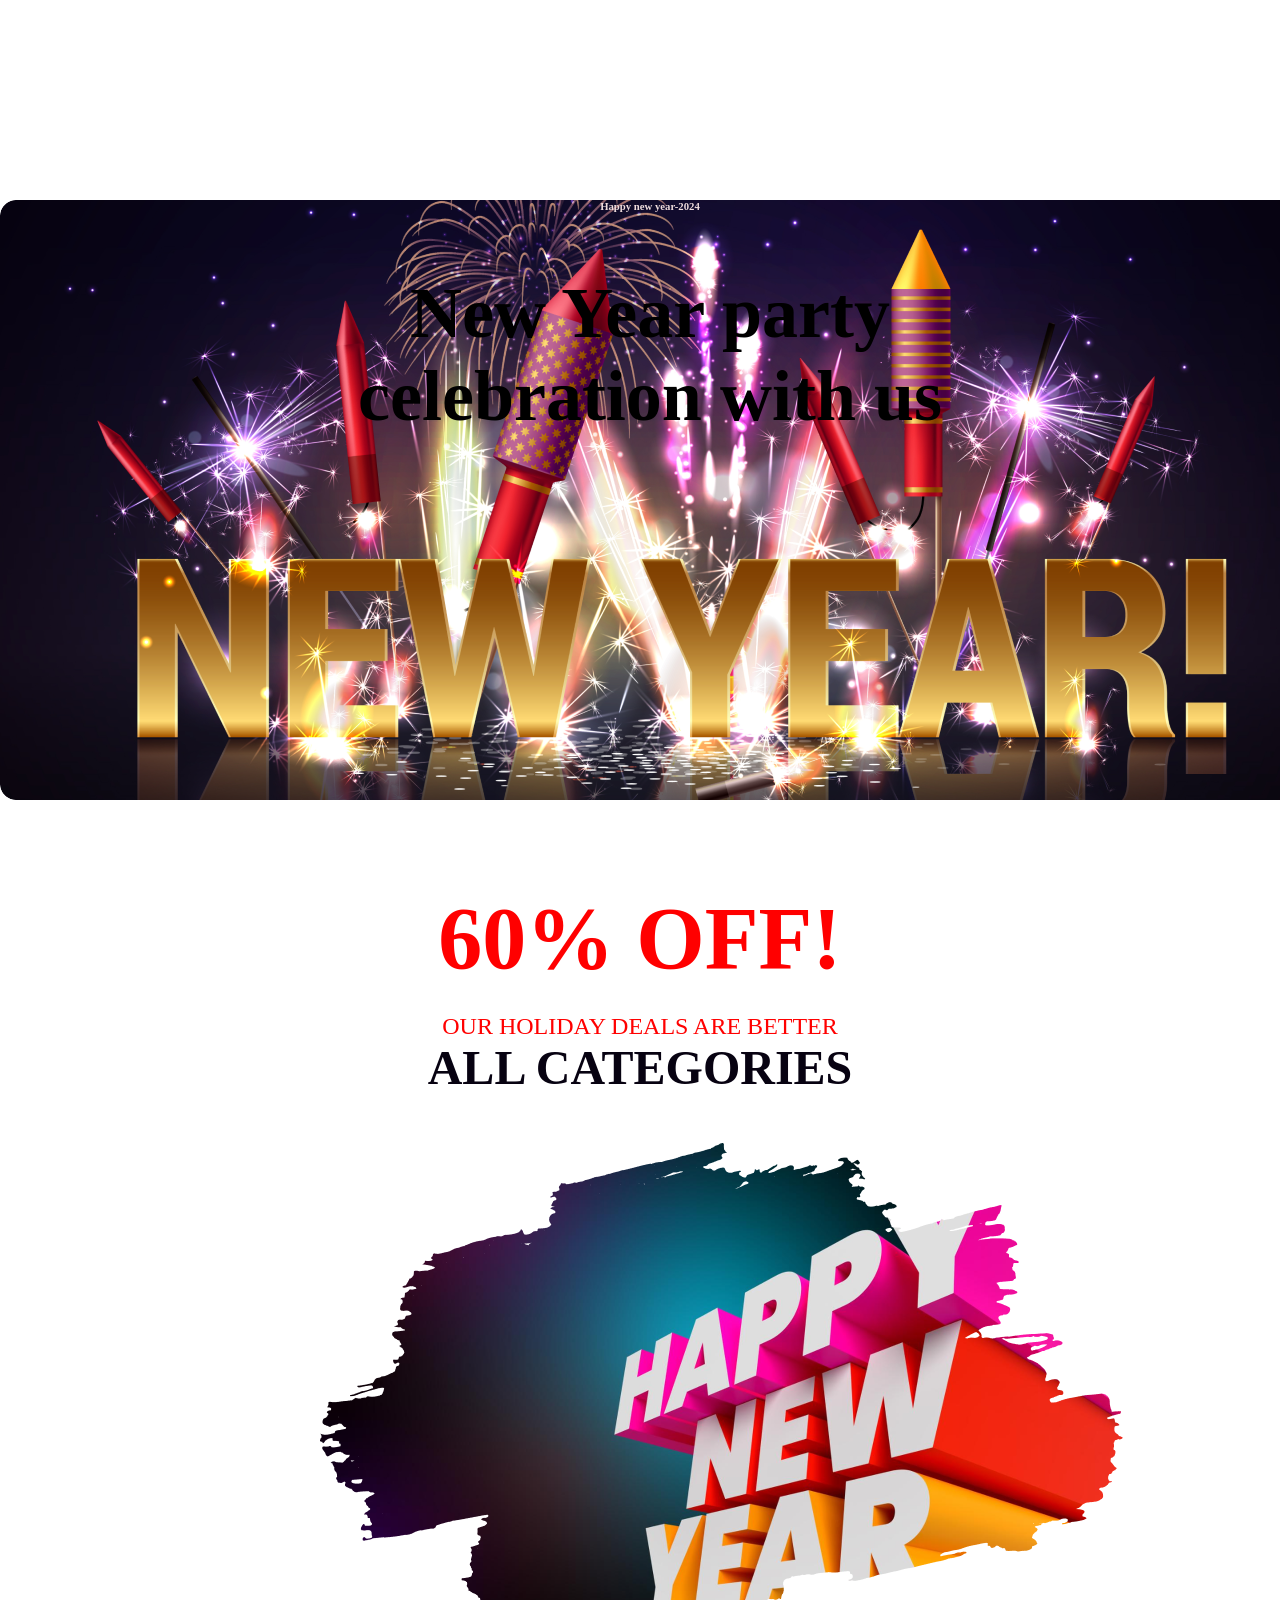
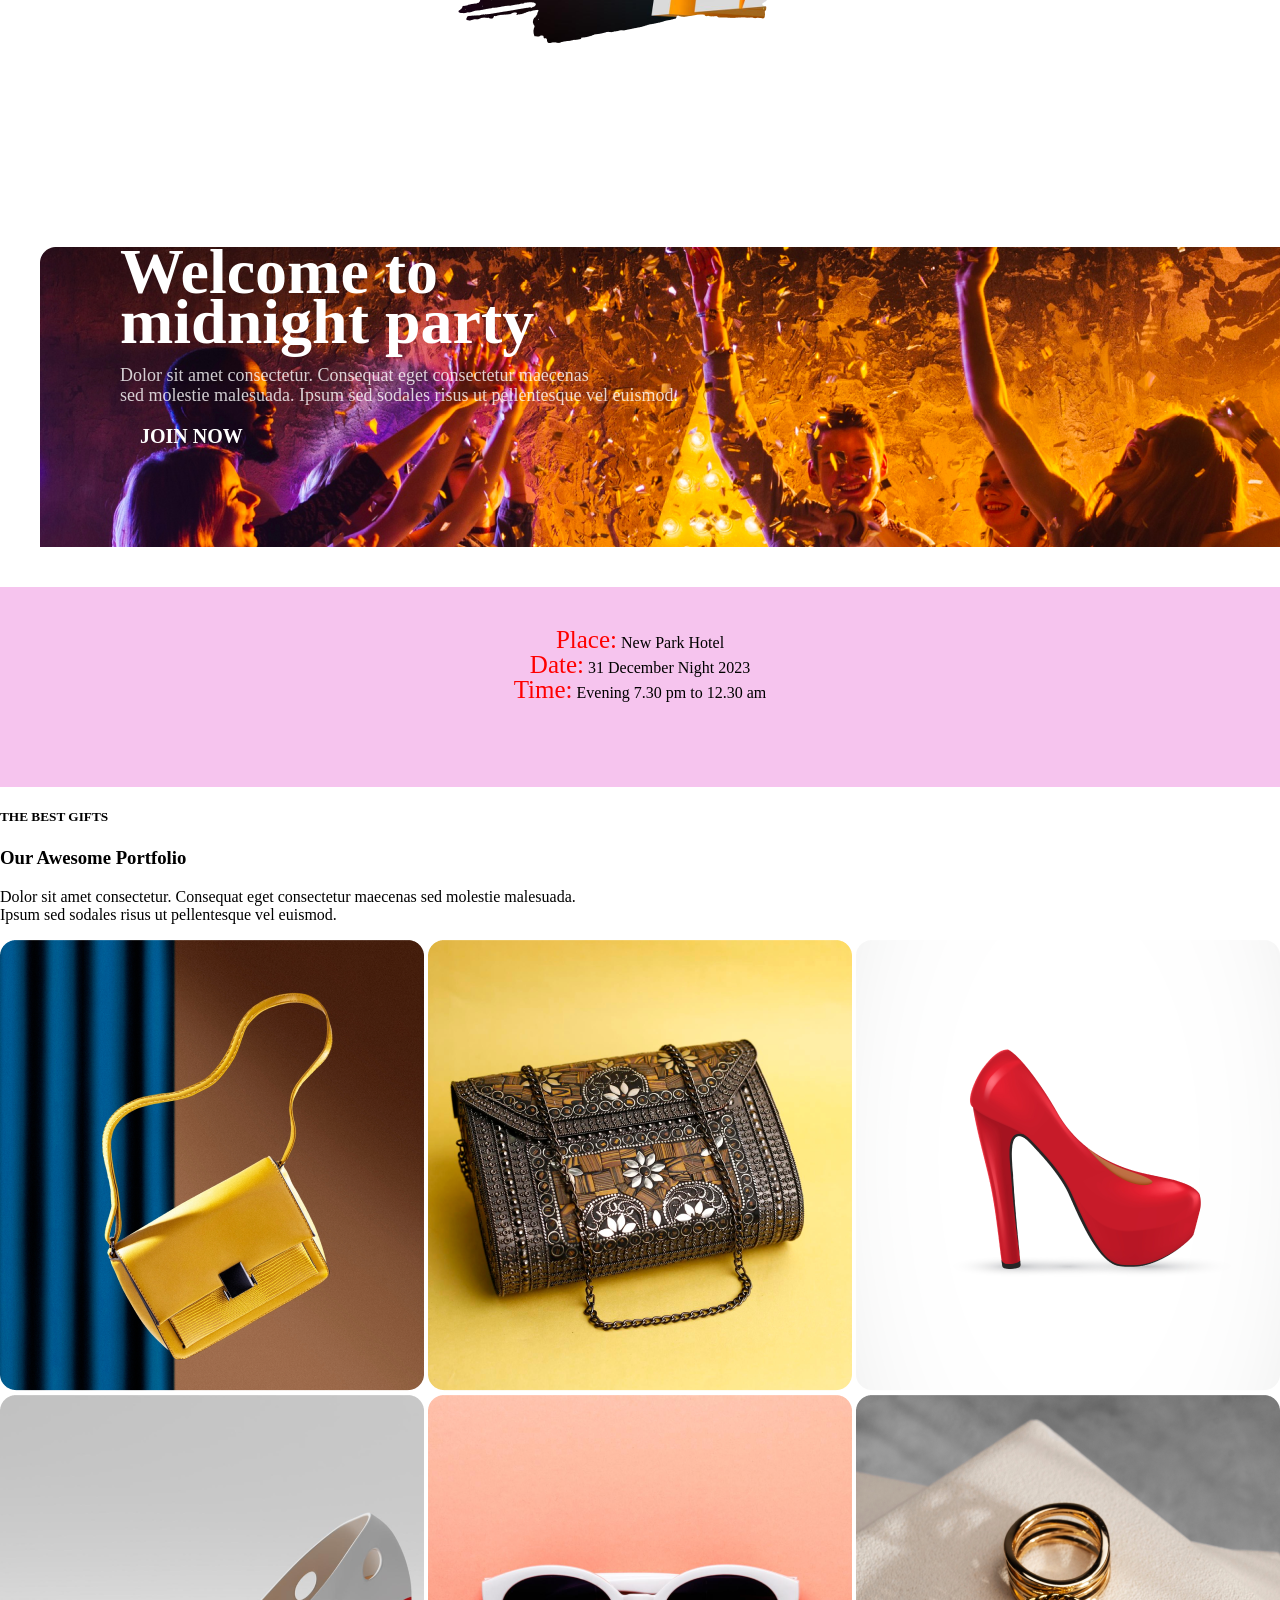
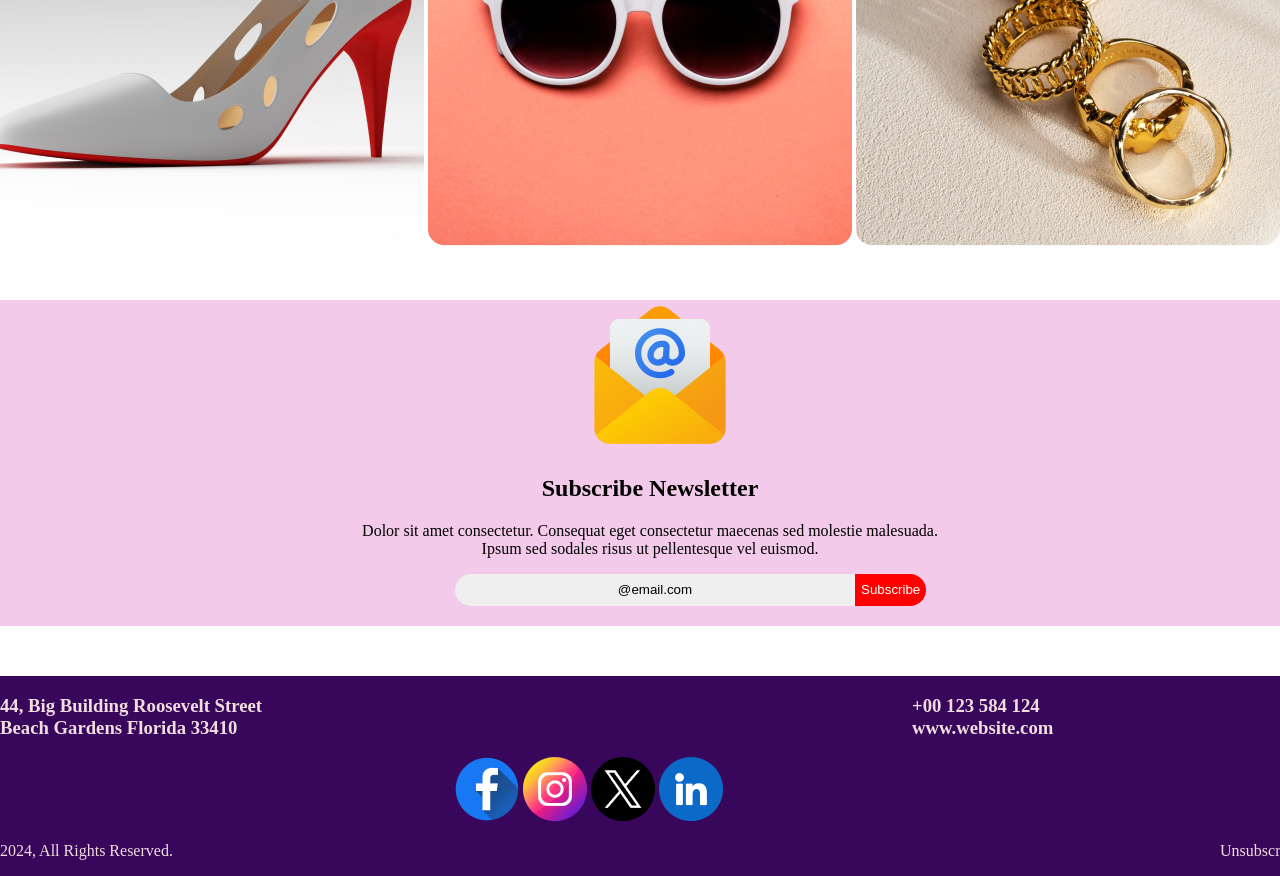
<file: index.html>
<!DOCTYPE html>
<html lang="en">
<head>
    <meta charset="UTF-8">
    <meta name="viewport" content="width=device-width, initial-scale=1.0">
    <title>Document</title>
    <link rel="stylesheet" href="style.css">
</head>
<body>
    <section class="header">
        <div>
        <h6>Happy new year-2024</h6>
        <h1 class="celebration">New Year party <br>celebration with us</h1>
        </div>
    </section>
    <section>
        <div>
            <p class="offer"> 60% OFF!</p>
            <p class="holiday">OUR HOLIDAY DEALS ARE BETTER</p>
            <p class="category">ALL CATEGORIES</p>
        </div>
        
         <img src= "B9A1-New-Year-New-Mission-main/resources/New Year Photo.png" class="image">
           
            
        
    </section>
    <section class="midnight">
        <div>
            <h2 class="Welcome">Welcome to <br>midnight party</h2>
            <p class="para">Dolor sit amet consectetur. Consequat eget consectetur maecenas<br> sed molestie malesuada.
                 Ipsum sed sodales risus ut pellentesque vel euismod. </p>
                 <p class="join">JOIN NOW</p>

        </div>
        
    </section>
    <section class="place">
        <div>
            <p class="design"><span class="red">Place:</span> New Park Hotel<br>
                <span class="red">Date:</span> 31 December Night 2023<br>
                <span class="red">Time:</span> Evening 7.30 pm to 12.30 am</p>

        </div>
    </section>

    <section>
        <div>
            <h5>THE BEST GIFTS</h5>
            <h3>Our Awesome Portfolio</h3>
            <p>Dolor sit amet consectetur. Consequat eget consectetur maecenas sed molestie malesuada.<br> Ipsum sed sodales risus ut pellentesque vel euismod. </p>
            <img src="B9A1-New-Year-New-Mission-main/resources/Rectangle 3.png">
            <img src="B9A1-New-Year-New-Mission-main/resources/Rectangle 4.png">
            <img src="B9A1-New-Year-New-Mission-main/resources/Rectangle 5.png">
            <img src="B9A1-New-Year-New-Mission-main/resources/Rectangle 6.png">
            <img src="B9A1-New-Year-New-Mission-main/resources/Rectangle 7.png">
            <img src="B9A1-New-Year-New-Mission-main/resources/Rectangle 8.png">
        </div>
    </section>
    <section class="newsletter">
        <div>
            <img src="B9A1-New-Year-New-Mission-main/resources/Group 61.png" class="mail">
            <h2 class="sub">Subscribe Newsletter</h2>
            <p class="sub">Dolor sit amet consectetur. Consequat eget consectetur maecenas sed molestie malesuada.<br> Ipsum sed sodales risus ut pellentesque vel euismod. </p>
            <div class="subscribe">
                <button class="button" type="button">@email.com</button>
                <button class="subs" type="button">Subscribe</button>
            </div>
        </div>

    </section>
    <footer class="copy">
        <div class="address">
            <div class="house">
                <h3>44, Big Building Roosevelt Street<br>
                Beach Gardens Florida 33410</h3>
                </div>
        
        <div class="inside"><h3>+00 123 584 124 <br>www.website.com</h3>
        </div>
        </div>
        <div class="platform">
            <img src="B9A1-New-Year-New-Mission-main/resources/Facebook.png">
            <img src="B9A1-New-Year-New-Mission-main/resources/Instagram.png">
            <img src="B9A1-New-Year-New-Mission-main/resources/Twitter.png">
            <img src="B9A1-New-Year-New-Mission-main/resources/Linkedin.png">
        </div>
        <div class="right">
            <p>2024, All Rights Reserved.</p>
            <p>Unsubscribe</p>
        </div>
           
            
                 
        
    </footer>
</body>
</html>
</file>
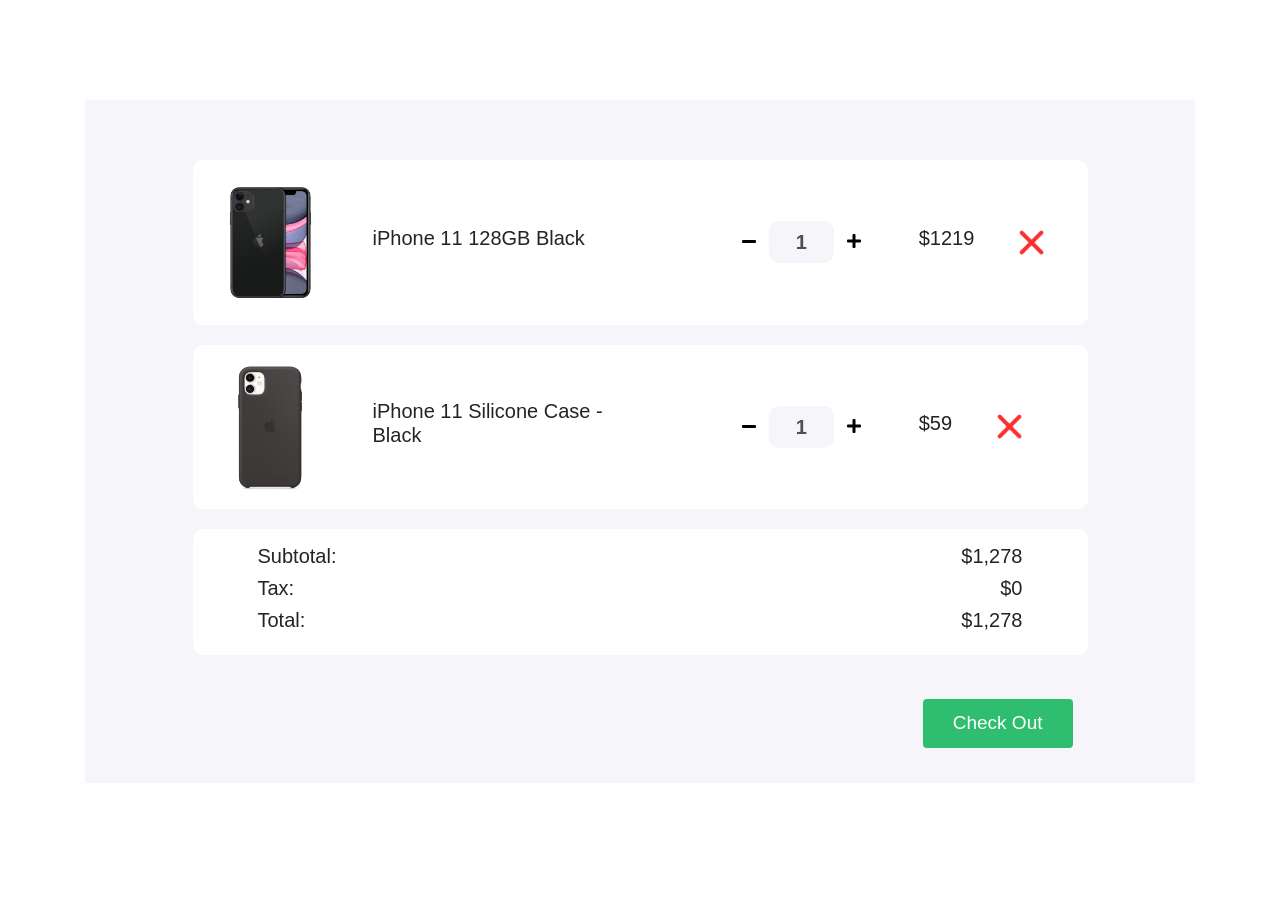
<file: complete-web-development-bangla-resources-master/shopping-cart/index.html>
<!DOCTYPE html>
<html>

<head>
   <title>Shopping Cart</title>
   <meta charset="utf-8">
   <meta name="viewport" content="width=device-width, initial-scale=1">
   <link rel="stylesheet" href="https://maxcdn.bootstrapcdn.com/bootstrap/4.0.0/css/bootstrap.min.css">
   <link href="https://cdnjs.cloudflare.com/ajax/libs/font-awesome/5.11.2/css/all.css" rel="stylesheet" />
   <link href="style.css" rel="stylesheet">
</head>

<body>

   <section>
      <div class="container">
         <div class="cart">
            <div class="col-md-12 col-lg-10 mx-auto">
               <div class="cart-item">
                  <div class="row">
                     <div class="col-md-7 center-item">
                        <img src="images/product-1.png" alt="">
                        <h5>iPhone 11 128GB Black</h5>
                     </div>

                     <div class="col-md-5 center-item">
                        <div class="input-group number-spinner">
                           <button class="btn btn-default"><i class="fas fa-minus"></i></button>
                           <input type="text" class="form-control text-center" value="1">
                           <button class="btn btn-default"><i class="fas fa-plus"></i></button>
                        </div>
                        <h5>$1219</h5>
                        <img src="images/remove.png" alt="" class="remove-item">
                     </div>
                  </div>
               </div>

               <div class="cart-item">
                  <div class="row">
                     <div class="col-md-7 center-item mx-auto">
                        <img src="images/product-2.png" alt="">
                        <h5>iPhone 11 Silicone Case - Black</h5>
                     </div>
                     <div class="col-md-5 center-item">
                        <div class="input-group number-spinner">
                           <button class="btn btn-default"><i class="fas fa-minus"></i></button>
                           <input type="text" class="form-control text-center" value="1">
                           <button class="btn btn-default"><i class="fas fa-plus"></i></button>

                        </div>
                        <h5>$59</h5>
                        <img src="images/remove.png" alt="" class="remove-item">
                     </div>
                  </div>
               </div>

               <div class="cart-item">
                  <div class="row">

                     <div class="col-md-8">
                        <h5>Subtotal: </h5>
                        <h5>Tax:</h5>
                        <h5>Total:</h5>
                     </div>

                     <div class="col-md-4 status">
                        <h5>$1,278</h5>
                        <h5>$0</h5>
                        <h5>$1,278</h5>
                     </div>
                  </div>
               </div>
               <div class="col-md-12 pt-4 pb-4">
                  <button type="button" class="btn btn-success check-out">Check Out</button>
               </div>
            </div>
         </div>
      </div>
   </section>
</body>

</html>
</file>
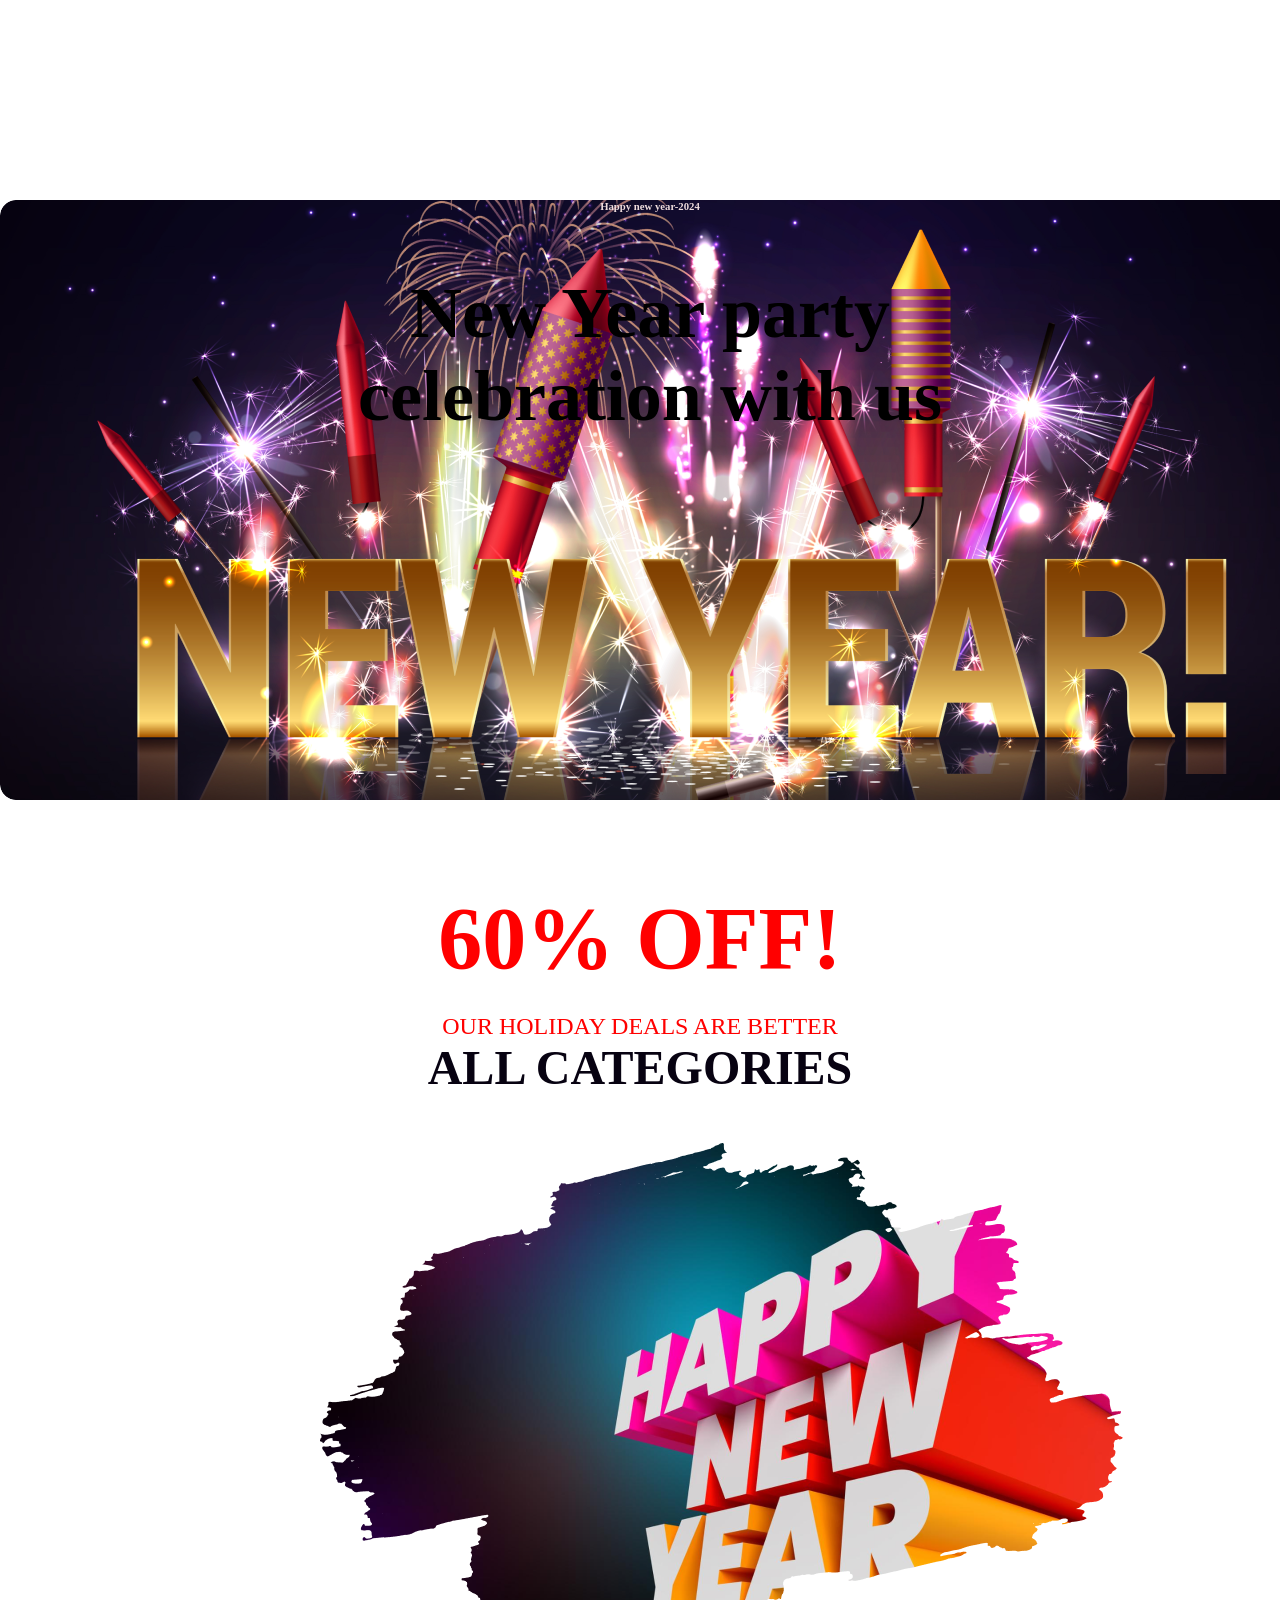
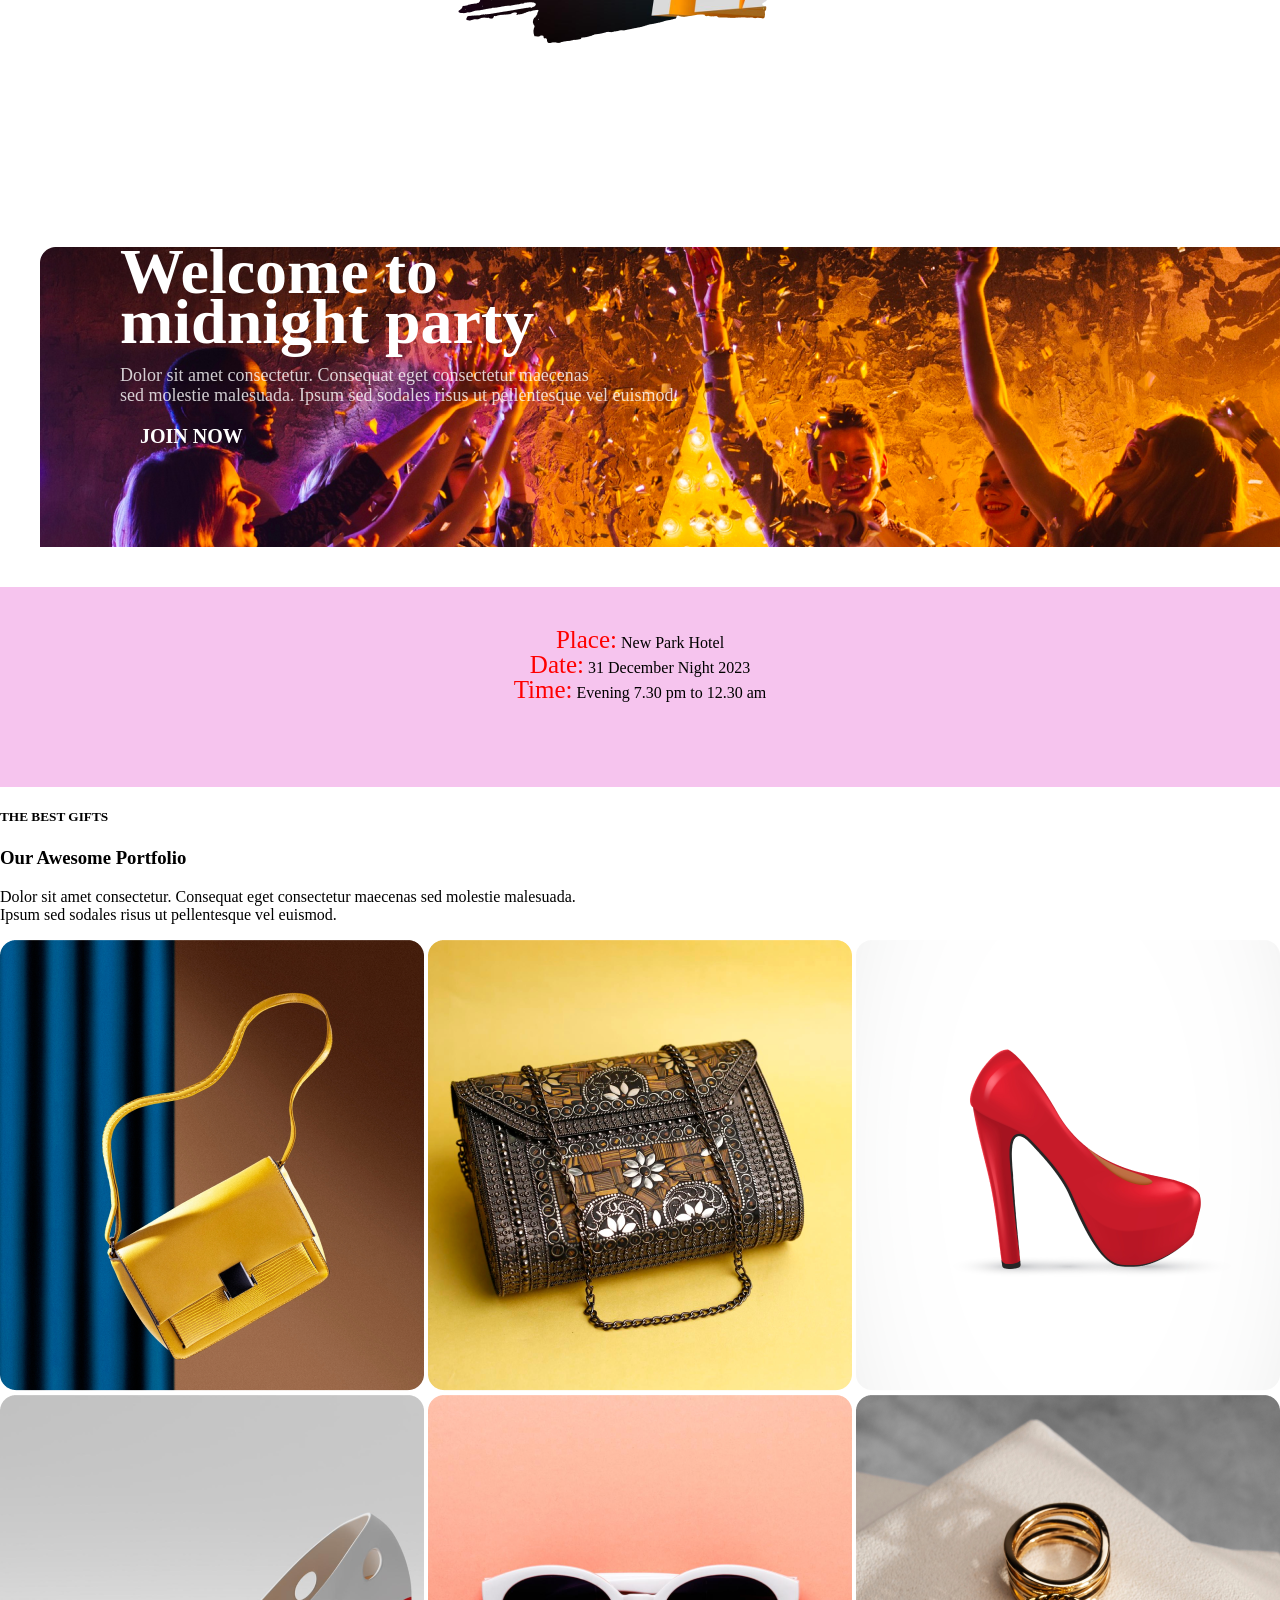
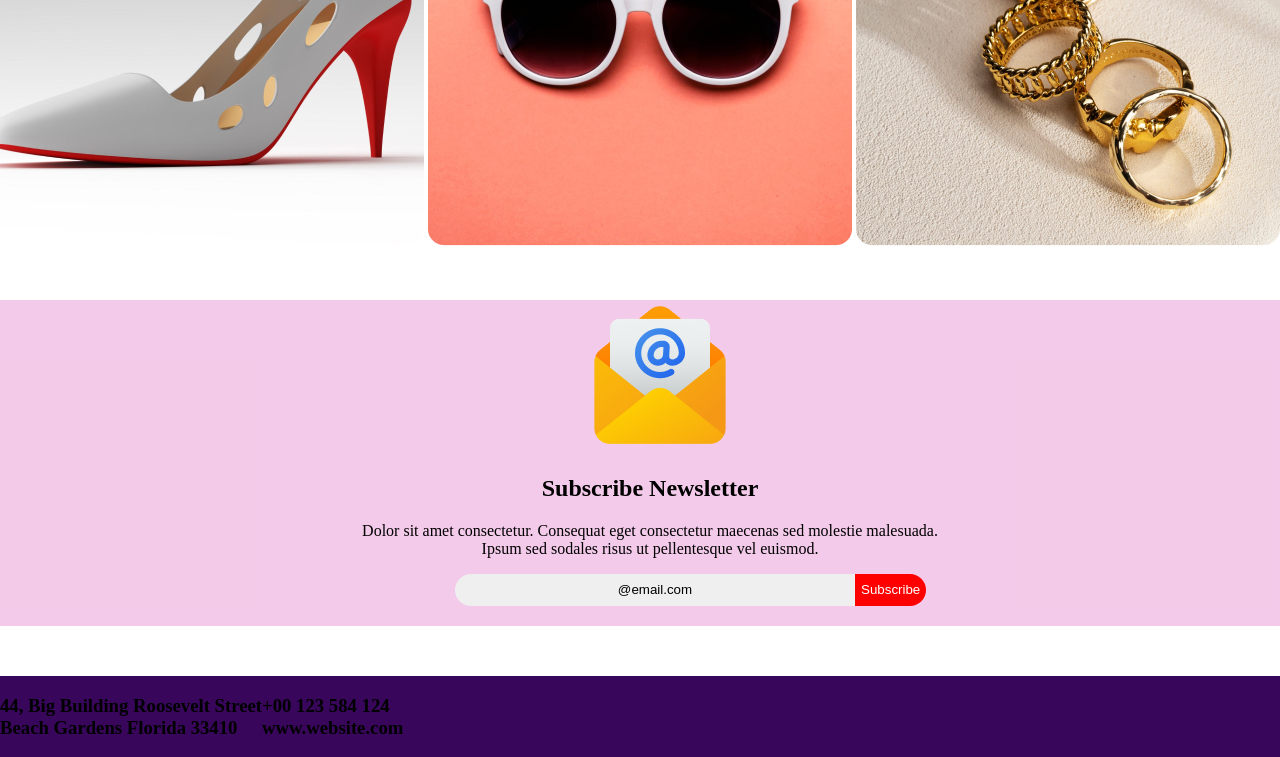
<file: firstassign.html>
<!DOCTYPE html>
<html lang="en">
<head>
    <meta charset="UTF-8">
    <meta name="viewport" content="width=device-width, initial-scale=1.0">
    <title>Document</title>
    <link rel="stylesheet" href="firstassign.css">
</head>
<body>
    <section class="header">
        <div>
        <h6>Happy new year-2024</h6>
        <h1 class="celebration">New Year party <br>celebration with us</h1>
        </div>
    </section>
    <section>
        <div>
            <p class="offer"> 60% OFF!</p>
            <p class="holiday">OUR HOLIDAY DEALS ARE BETTER</p>
            <p class="category">ALL CATEGORIES</p>
        </div>
        
         <img src= "B9A1-New-Year-New-Mission-main/resources/New Year Photo.png" class="image">
           
            
        
    </section>
    <section class="midnight">
        <div>
            <h2 class="Welcome">Welcome to <br>midnight party</h2>
            <p class="para">Dolor sit amet consectetur. Consequat eget consectetur maecenas<br> sed molestie malesuada.
                 Ipsum sed sodales risus ut pellentesque vel euismod. </p>
                 <p class="join">JOIN NOW</p>

        </div>
        
    </section>
    <section class="place">
        <div>
            <p class="design"><span class="red">Place:</span> New Park Hotel<br>
                <span class="red">Date:</span> 31 December Night 2023<br>
                <span class="red">Time:</span> Evening 7.30 pm to 12.30 am</p>

        </div>
    </section>

    <section>
        <div>
            <h5>THE BEST GIFTS</h5>
            <h3>Our Awesome Portfolio</h3>
            <p>Dolor sit amet consectetur. Consequat eget consectetur maecenas sed molestie malesuada.<br> Ipsum sed sodales risus ut pellentesque vel euismod. </p>
            <img src="B9A1-New-Year-New-Mission-main/resources/Rectangle 3.png">
            <img src="B9A1-New-Year-New-Mission-main/resources/Rectangle 4.png">
            <img src="B9A1-New-Year-New-Mission-main/resources/Rectangle 5.png">
            <img src="B9A1-New-Year-New-Mission-main/resources/Rectangle 6.png">
            <img src="B9A1-New-Year-New-Mission-main/resources/Rectangle 7.png">
            <img src="B9A1-New-Year-New-Mission-main/resources/Rectangle 8.png">
        </div>
    </section>
    <section class="newsletter">
        <div>
            <img src="B9A1-New-Year-New-Mission-main/resources/Group 61.png" class="mail">
            <h2 class="sub">Subscribe Newsletter</h2>
            <p class="sub">Dolor sit amet consectetur. Consequat eget consectetur maecenas sed molestie malesuada.<br> Ipsum sed sodales risus ut pellentesque vel euismod. </p>
            <div class="subscribe">
                <button class="button" type="button">@email.com</button>
                <button class="subs" type="button">Subscribe</button>
            </div>
        </div>

    </section>
    <footer class="copy">
        <div class="address">
            <div><h3>44, Big Building Roosevelt Street<br>
                Beach Gardens Florida 33410</h3>
                </div>
        
        <div class="inside"><h3>+00 123 584 124 <br>www.website.com</h3>
        </div>
        </div>
           
            
                 
        
    </footer>
</body>
</html>
</file>
<file: style.css>
body {
    margin:0px;
    padding: 0px;
}

.header{
    background-image: url('./B9A1-New-Year-New-Mission-main/resources/Banner.png');
    width: 1300px;
    height: 600px;
    border-radius: 16px;
    margin-top: 0px;
    padding: 0px
    ;
    
}

.celebration{
    font-size: 72px;
    text-align: center;
    padding-top: 0px;
}
h6{
    color: #f0dede;
    text-align: center;
    margin-top: 200px;
    padding-bottom: 0px;
}

.offer{
     color: #F00;
text-align: center;
font-family: Inter;
font-size: 88px;
font-style: normal;
font-weight: 700;
line-height: normal;
margin-bottom: 0px;

}
.holiday{
    color: #F00;
text-align: center;
font-family: Inter;
font-size: 24px;
font-style: normal;
font-weight: 500;
line-height: normal;
margin-bottom: 0px;
}

.category{
    color: #070211;
text-align: center;
font-family: Inter;
font-size: 48px;
font-style: normal;
font-weight: 700;
line-height: normal;
margin-top: 0px;
}

.image {
    margin-left: 25%;
    margin-right: 25%;
}

.midnight{
    background-image: url('./B9A1-New-Year-New-Mission-main/resources/Vectorrr.png');
    width: 100%;
    height: 300px;
    margin: 40px 40px;

}

.Welcome{
    color: #FFF;
font-family: Merriweather;
font-size: 64px;
font-weight: 900;
line-height: 50px; /* 137.5% */
margin-top: 200px;
margin-bottom: 0px;
padding-left: 80px;
}

.para{
    color: rgba(255, 255, 255, 0.80);
    font-size: 18px;
    font-weight: 400;
    line-height: 20px; /* 166.667% */
    padding-left: 80px;
}
.join{
    color: #FFF;
font-size: 20px;
font-weight: 700;
line-height: normal;
text-transform: uppercase;
padding-left: 100px;
}
.place{
    background-color: rgba(245, 186, 235, 0.849);
    height: 200px;
}

.design{
    text-align: center;
    margin-top: 40px;
    padding-top: 40px;
}
.red{
    color: #F00;
text-align: center;
font-family: Inter;
font-size: 25px;
font-weight: 400;
line-height: 25px; 
}

.newsletter{
    margin-top: 50px;
    background-color: rgba(238, 178, 223, 0.678);
    width:1300px;
    margin-bottom: 50px;
}

.mail{
    margin-left: 45%;
    margin-right: 25%;
}

.sub{
    text-align: center;
}

.subscribe {
    display: flex;
}


.button{
    width: 400px;
    height: 32px;
    flex-shrink: 0;
    border: none;
    border-radius: 30px 0px 0px 30px;
    margin-left: 35%;
    margin-right: 0px;
}
.subs{
    background-color: #F00;
    width: 100px;
    height: 32px;
    margin-right: 60%;
    border: none;
    border-radius: 0px 30px 30px 0px;
    color: #FFF;
    margin-bottom: 20px;
}

.copy{
    background-color: rgb(56, 6, 90);
    width: 1300px;
}

.address {
    display: flex;
    
}

.inside{
    margin-left: 25%;
    color: #f0dede;
}
.house{
    margin-right: 25%;
    color: #f0dede;
}
.platform{
    margin-left: 35%;
    margin-right: 25%;
}
.right{
    display: flex;
    justify-content: space-between;
    color: #f0dede;
}
</file>
<file: complete-web-development-bangla-resources-master/shopping-cart/style.css>
body{
	background: #fff;
}
.cart{
	margin: 100px 0;
	background-color: #F6F5FA;;
	padding: 60px 0;
}
.total-price{
	padding-bottom: 15px;
}
.cart-item{
	background-color: #fff;
	border-radius: 10px;
	padding: 15px 20px;
	margin-bottom: 20px;
}
.center-item{
    display: flex;
    align-items: center;
    justify-content: flex-start;
}
.cart-item img{
	width: 115px;
}
.cart-item h5{
    padding: 0 45px;
}
.cart-item .remove-item{
	width: 25px!important;
}
.btn-default{
	background-color: #fff;
}
.cart-item .form-control{
	background-color: #F6F5FA;
	border: none;
    width: 65px;
    border-radius: 10px!important;
    font-weight: 700;
    font-size: 20px;
}
.input-group{
	width: unset;
}
.status{
	text-align: right;
}
.check-out{
    float: right;
    padding: 10px 30px;
	font-size: 19px;
	background-color: #2FBE70;
	border: none;
}
</file>
<file: firstassign.css>
body {
    margin:0px;
    padding: 0px;
}

.header{
    background-image: url('./B9A1-New-Year-New-Mission-main/resources/Banner.png');
    width: 1300px;
    height: 600px;
    border-radius: 16px;
    

}

.celebration{
    font-size: 72px;
    text-align: center;
    padding-top: 0px;
}
h6{
    color: #f0dede;
    text-align: center;
    margin-top: 200px;
    padding-bottom: 0px;
}

.offer{
     color: #F00;
text-align: center;
font-family: Inter;
font-size: 88px;
font-style: normal;
font-weight: 700;
line-height: normal;
margin-bottom: 0px;

}
.holiday{
    color: #F00;
text-align: center;
font-family: Inter;
font-size: 24px;
font-style: normal;
font-weight: 500;
line-height: normal;
margin-bottom: 0px;
}

.category{
    color: #070211;
text-align: center;
font-family: Inter;
font-size: 48px;
font-style: normal;
font-weight: 700;
line-height: normal;
margin-top: 0px;
}

.image {
    margin-left: 25%;
    margin-right: 25%;
}

.midnight{
    background-image: url('./B9A1-New-Year-New-Mission-main/resources/Vectorrr.png');
    width: 100%;
    height: 300px;
    margin: 40px 40px;

}

.Welcome{
    color: #FFF;
font-family: Merriweather;
font-size: 64px;
font-weight: 900;
line-height: 50px; /* 137.5% */
margin-top: 200px;
margin-bottom: 0px;
padding-left: 80px;
}

.para{
    color: rgba(255, 255, 255, 0.80);
    font-size: 18px;
    font-weight: 400;
    line-height: 20px; /* 166.667% */
    padding-left: 80px;
}
.join{
    color: #FFF;
font-size: 20px;
font-weight: 700;
line-height: normal;
text-transform: uppercase;
padding-left: 100px;
}
.place{
    background-color: rgba(245, 186, 235, 0.849);
    height: 200px;
}

.design{
    text-align: center;
    margin-top: 40px;
    padding-top: 40px;
}
.red{
    color: #F00;
text-align: center;
font-family: Inter;
font-size: 25px;
font-weight: 400;
line-height: 25px; 
}

.newsletter{
    margin-top: 50px;
    background-color: rgba(238, 178, 223, 0.678);
    width:1300px;
    margin-bottom: 50px;
}

.mail{
    margin-left: 45%;
    margin-right: 25%;
}

.sub{
    text-align: center;
}

.subscribe {
    display: flex;
}


.button{
    width: 400px;
    height: 32px;
    flex-shrink: 0;
    border: none;
    border-radius: 30px 0px 0px 30px;
    margin-left: 35%;
    margin-right: 0px;
}
.subs{
    background-color: #F00;
    width: 100px;
    height: 32px;
    margin-right: 60%;
    border: none;
    border-radius: 0px 30px 30px 0px;
    color: #FFF;
    margin-bottom: 20px;
}

.copy{
    background-color: rgb(56, 6, 90);
    width: 1300px;
}

.address {
    display: flex;
}

.inside{
    left: 100px;
}
</file>
